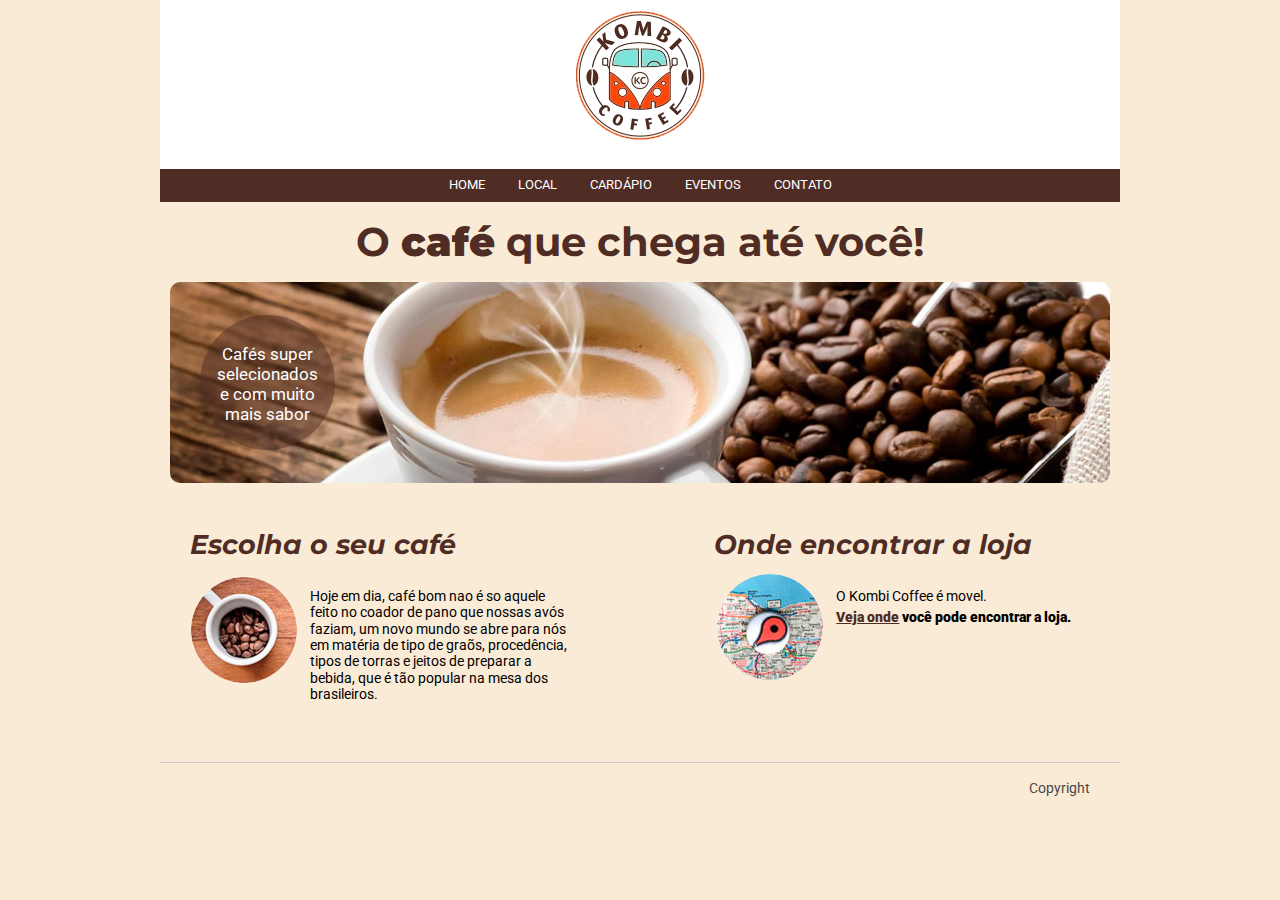
<file: index.html>
<!DOCTYPE html>
<html class="no-js" lang="pt-br">
<head>
    <meta charset="UTF-8">
    <meta http-equiv="X-UA-Compatible" content="IE=edge">
    <meta name="viewport" content="width=device-width, initial-scale=1.0">
    <title>Kombi Coffee</title>
    <meta name="description" content="Página inicial da cafeteria Kombi Coffee">
    <link href="styles/reset.css" rel="stylesheet">
    <link href="styles/styles.css" rel="stylesheet">
    <script src="scripts/modernizr.js"></script>
    <link rel="preconnect" href="https://fonts.googleapis.com">
    <link rel="preconnect" href="https://fonts.gstatic.com" crossorigin>
    <link href="https://fonts.googleapis.com/css2?family=Roboto&display=swap" rel="stylesheet">
    <link rel="preconnect" href="https://fonts.googleapis.com">
    <link rel="preconnect" href="https://fonts.gstatic.com" crossorigin>
    <link href="https://fonts.googleapis.com/css2?family=Montserrat:wght@700;900&display=swap" rel="stylesheet">

</head>
<body>
    <div id="container">
        <header>
            <section id="logo">
                <h1>Kombi Coffee</h1>
                <img src="images/logo_kombi_coffee.png" alt="Logo da loja Kombi Coffee" title="Figura de um circulo contendo uma Kombi e o nome da loja Kombi Coffee">
            </section>
            <nav id="menu">
                <ul>
                    <li><a href="index.html">HOME</a></li>
                    <li><a href="local.html">LOCAL</a> </li>
                    <Li><a href="cardapio.html">CARDÁPIO</a></Li>
                    <li><a href="eventos.html">EVENTOS</a></li>
                    <li><a href="contato.html">CONTATO</a></li>
                </ul>
            </nav>    
        </header>
        <section id="banner">
            <h1>O <b>café</b> que chega até você!</h1>
            <img src="images/banner.jpg" alt="Banner do site da loja Kombi Coffee" title="Imagem de uma xícara de café expresso e grãos de café sobre uma mesa">
            <div id="bloco-de-texto">
                <p>Cafés super selecionados e com muito mais sabor</p>
            </div>
        </section>
        <main role="main">
            <div class="flex-container">
                <section id="escolha">
                    <h2>Escolha o seu café</h2>
                    <img src="images/cafe.png" alt="Imagem representativa de um café" title="Imagem de uma xícara contendo grãos de café">
                    <p>Hoje em dia, café bom nao é so aquele feito no coador de pano que nossas avós faziam, um novo mundo se abre para nós em matéria de tipo de graõs, procedência, tipos de torras e jeitos de preparar a bebida, que é tão popular na mesa dos brasileiros.</p>
                </section>
                <section id="onde">
                    <h2>Onde encontrar a loja</h2>
                    <img src="images/mapa.png" alt="Imagem representativa de um local" title="Imagem de um mapa contento um ponteiro">
                    <p>O Kombi Coffee é movel.<b><a href="https://www.google.com.br/maps/place/Kombi+Coffee/@14.21604,121.13729,17z/data=!4m5!3m4!1s0x33bd63f0cc4a1a9d:0xa1c9793c43ce766d!8m2!3d14.2160348!4d121.1394787" title="Endereço da loja no Google Maps" target="_blank" rel="noreferrer noopener" >Veja onde</a> você pode encontrar a loja.</b></p>
                </section>
            </div>
        </main>
        <footer>
            <hr>
            <p>Copyright</p>
        </footer>
    </div>
</body>
</html>
</file>
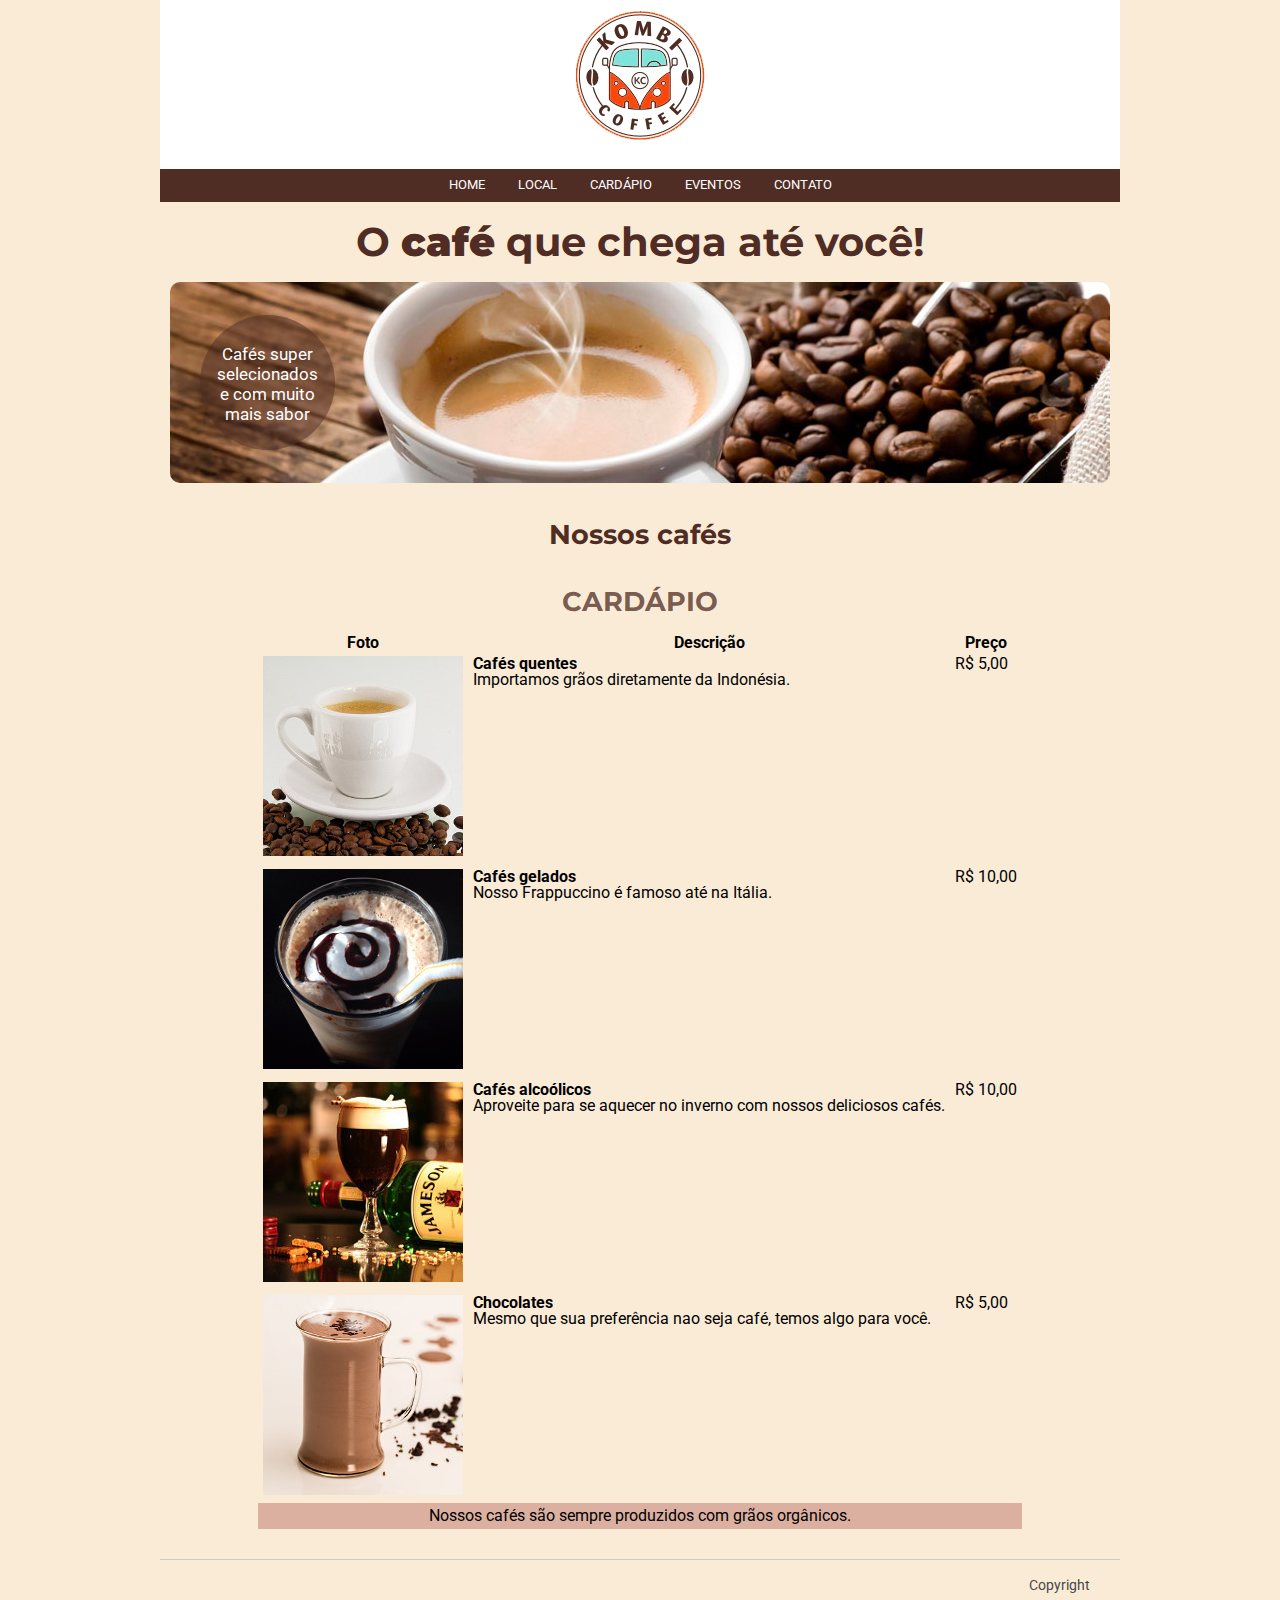
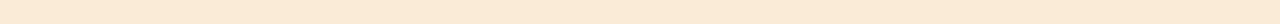
<file: cardapio.html>
<!DOCTYPE html>
<html class="no-js" lang="pt-br">
<head>
    <meta charset="UTF-8">
    <meta http-equiv="X-UA-Compatible" content="IE=edge">
    <meta name="viewport" content="width=device-width, initial-scale=1.0">
    <title>Cardápio</title>
    <meta name="description" content="Cardápio da cafeteria Kombi Coffee">
    <link href="styles/reset.css" rel="stylesheet">
    <link href="styles/styles.css" rel="stylesheet">
    <script src="scripts/modernizr.js"></script>
    <link rel="preconnect" href="https://fonts.googleapis.com">
    <link rel="preconnect" href="https://fonts.gstatic.com" crossorigin>
    <link href="https://fonts.googleapis.com/css2?family=Roboto&display=swap" rel="stylesheet">
    <link rel="preconnect" href="https://fonts.googleapis.com">
    <link rel="preconnect" href="https://fonts.gstatic.com" crossorigin>
    <link href="https://fonts.googleapis.com/css2?family=Montserrat:wght@700;900&display=swap" rel="stylesheet">
</head>
<body>
    <div id="container">
        <header>
            <section id="logo">
                <h1>Kombi Coffee</h1>
                <img src="images/logo_kombi_coffee.png" alt="Logo da loja Kombi Coffee" title="Figura de um circulo contendo uma Kombi e o nome da loja Kombi Coffee">
            </section>
            <nav id="menu">
                <ul>
                    <li><a href="index.html">HOME</a></li>
                    <li><a href="local.html">LOCAL</a> </li>
                    <Li><a href="cardapio.html">CARDÁPIO</a></Li>
                    <li><a href="eventos.html">EVENTOS</a></li>
                    <li><a href="contato.html">CONTATO</a></li>
                </ul>
            </nav>      
        </header>
        <section id="banner">
            <h1>O <b>café</b> que chega até você!</h1>
            <img src="images/banner.jpg" alt="Banner do site da loja Kombi Coffee" title="Imagem de uma xícara de café expresso e grãos de café sobre uma mesa">
            <div id="bloco-de-texto">
                <p>Cafés super selecionados e com muito mais sabor</p>
            </div>
        </section>
        <main role="main">
            <h2>Nossos cafés</h2>
            <section id="cardapio">
                <table >
                    <caption>CARDÁPIO</caption>
                    <thead>
                        <tr>
                            <th>Foto</th>
                            <th>Descrição</th>
                            <th>Preço</th>
                        </tr>
                    </thead>
                    <tbody>
                        <tr>
                            <td>
                                <img src="images/cafe-quente.jpg" alt="Foto de um café quente" title="Imagem de uma xícara de café quente rodeada por grãos de café">
                            </td>
                            <td>
                                <span class="tipo-de-bebida">Cafés quentes</span>Importamos grãos diretamente da Indonésia.
                            </td>
                            <td>R$ 5,00</td>
                        </tr>
                        <tr>
                            <td>
                                <img src="images/cafe-gelado.jpg" alt="Foto de um café gelado" title="Imagem de uma copo de café gelado com canudo">
                            </td>
                            <td>
                                <span class="tipo-de-bebida">Cafés gelados</span>Nosso Frappuccino é famoso até na Itália.
                            </td>
                            <td>R$ 10,00</td>
                        </tr>
                        <tr>
                            <td>
                                <img src="images/cafe-alcoolico.jpg" alt="Foto de um café alcoólicos" title="Imagem de uma taça de café alcoólico e uma garrafa de bebida alcoólica">   
                            </td>
                            <td>
                                <span class="tipo-de-bebida">Cafés alcoólicos</span>Aproveite para se aquecer no inverno com nossos deliciosos cafés.
                            </td>
                            <td>R$ 10,00</td>  
                        </tr>
                        <tr>
                            <td>
                                <img src="images/chocolate.jpg" alt="Foto de um chocolate quente" title="Imagem de uma caneca de chocolate quente">
                            </td>
                            <td>
                                <span class="tipo-de-bebida">Chocolates</span>Mesmo que sua preferência nao seja café, temos algo para você.
                            </td>
                            <td>R$ 5,00</td>
                        </tr>
                    </tbody>
                    <tfoot>
                        <tr>
                            <td colspan="3">Nossos cafés são sempre produzidos com grãos orgânicos.</td>
                        </tr>
                    </tfoot>
                </table>
            </section>
        </main>
        <footer>
            <hr>
            <p>Copyright</p>
        </footer>
    </div>
</body>
</html>
</file>
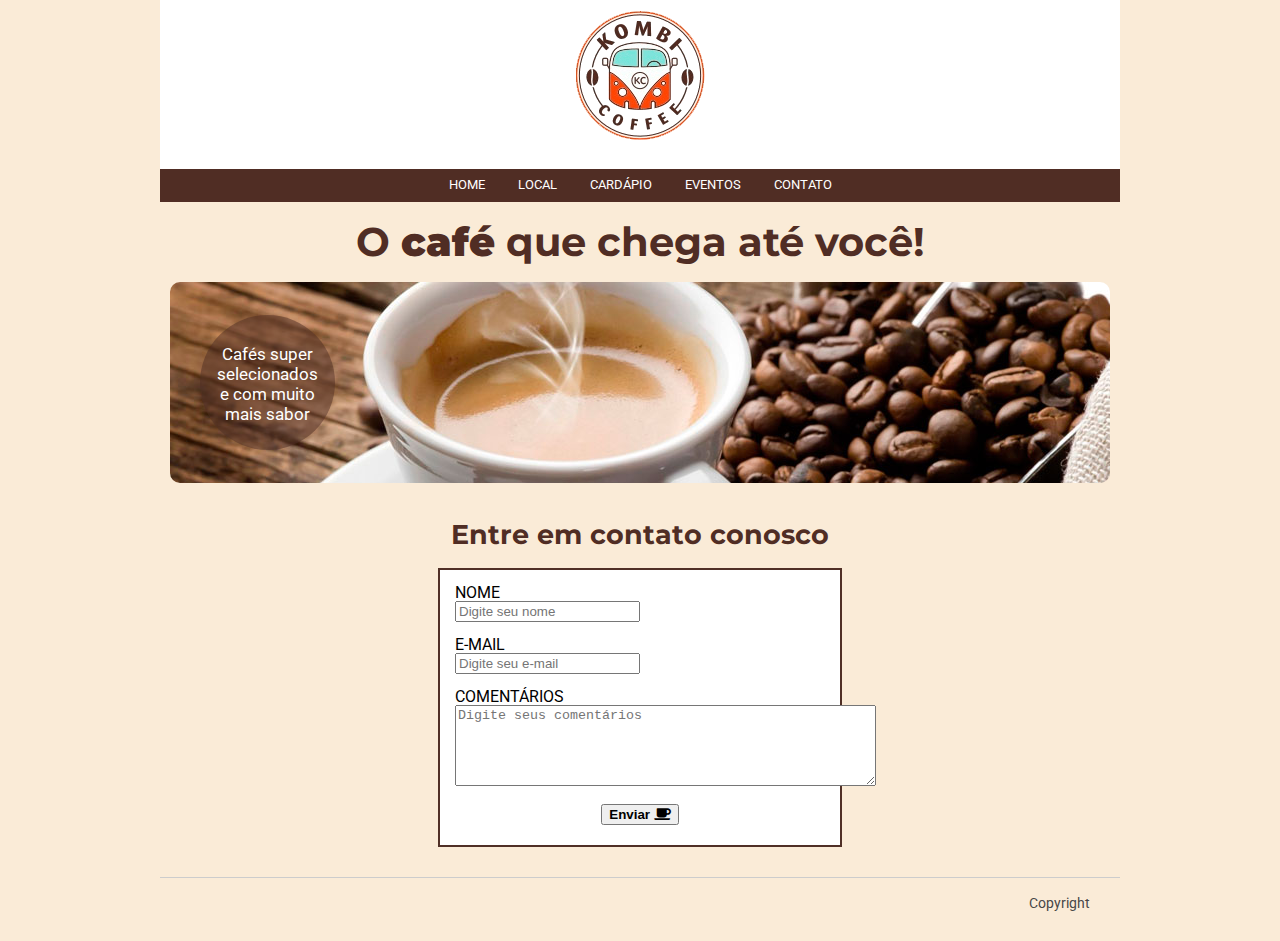
<file: contato.html>
<!DOCTYPE html>
<html class="no-js" lang="pt-br">
<head>
    <meta charset="UTF-8">
    <meta http-equiv="X-UA-Compatible" content="IE=edge">
    <meta name="viewport" content="width=device-width, initial-scale=1.0">
    <title>Contato</title>
    <meta name="description" content="Contate a cafeteria Kombi Coffee">
    <link href="styles/reset.css" rel="stylesheet">
    <link href="styles/styles.css" rel="stylesheet">
    <script src="scripts/modernizr.js"></script>
    <link rel="preconnect" href="https://fonts.googleapis.com">
    <link rel="preconnect" href="https://fonts.gstatic.com" crossorigin>
    <link href="https://fonts.googleapis.com/css2?family=Roboto&display=swap" rel="stylesheet">
    <link rel="preconnect" href="https://fonts.googleapis.com">
    <link rel="preconnect" href="https://fonts.gstatic.com" crossorigin>
    <link href="https://fonts.googleapis.com/css2?family=Montserrat:wght@700;900&display=swap" rel="stylesheet">
    <link rel="stylesheet" href="https://cdnjs.cloudflare.com/ajax/libs/font-awesome/5.15.4/css/all.min.css" integrity="sha512-1ycn6IcaQQ40/MKBW2W4Rhis/DbILU74C1vSrLJxCq57o941Ym01SwNsOMqvEBFlcgUa6xLiPY/NS5R+E6ztJQ==" crossorigin="anonymous" referrerpolicy="no-referrer" />
</head>
<body>
    <div id="container">
        <header>
            <section id="logo">
                <h1>Kombi Coffee</h1>
                <img src="images/logo_kombi_coffee.png" alt="Logo da loja Kombi Coffee" title="Figura de um circulo contendo uma Kombi e o nome da loja Kombi Coffee">
            </section>
            <nav id="menu">
                <ul>
                    <li><a href="index.html">HOME</a></li>
                    <li><a href="local.html">LOCAL</a> </li>
                    <Li><a href="cardapio.html">CARDÁPIO</a></Li>
                    <li><a href="eventos.html">EVENTOS</a></li>
                    <li><a href="contato.html">CONTATO</a></li>
                </ul>
            </nav>    
        </header>
        <section id="banner">
            <h1>O <b>café</b> que chega até você!</h1>
            <img src="images/banner.jpg" alt="Banner do site da loja Kombi Coffee" title="Imagem de uma xícara de café expresso e grãos de café sobre uma mesa">
            <div id="bloco-de-texto">
                <p>Cafés super selecionados e com muito mais sabor</p>
            </div>
        </section>
        <main role="main">
            <h2>Entre em contato conosco</h2>
            <section id="contato">
                <form action="https://formspree.io/f/xgergdyg" method="POST">
                    <div>
                        <label for="nome">NOME</label>
                        <input type="text" id="nome" name="nome" placeholder="Digite seu nome" required>  
                    </div>    
                    <div>
                        <label for="email">E-MAIL</label>
                        <input type="email" id="email" name="email" placeholder="Digite seu e-mail" required>
                    </div>
                    <div>
                        <label for="comentarios">COMENTÁRIOS</label>
                        <textarea id="comentarios" name="comentarios" placeholder="Digite seus comentários" cols="50" rows="5" required></textarea>
                    </div>
                    <div>
                        <button type="submit" class=botao>Enviar <i class="fa fa-coffee" aria-hidden="true"></i></button>
                    </div>
                </form>
            </section>
        </main>
        <footer>
            <hr>
            <p>Copyright</p>
        </footer>
    </div>
</body>
</html>
</file>
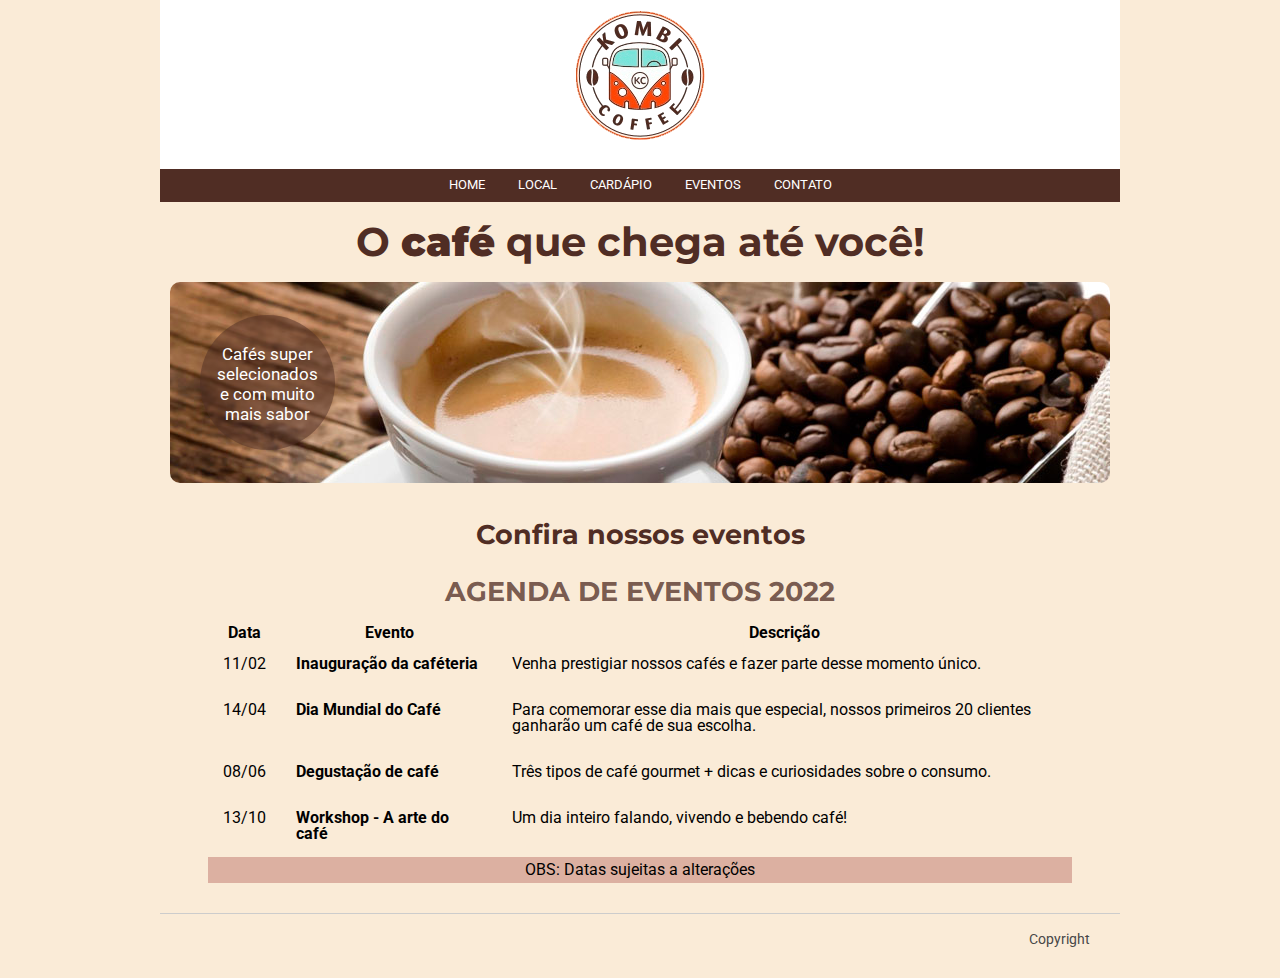
<file: eventos.html>
<!DOCTYPE html>
<html class="no-js" lang="pt-br">
<head>
    <meta charset="UTF-8">
    <meta http-equiv="X-UA-Compatible" content="IE=edge">
    <meta name="viewport" content="width=device-width, initial-scale=1.0">
    <title>Eventos</title>
    <meta name="description" content="Eventos da cafeteria Kombi Coffee">
    <link href="styles/reset.css" rel="stylesheet">
    <link href="styles/styles.css" rel="stylesheet">
    <script src="scripts/modernizr.js"></script>
    <link rel="preconnect" href="https://fonts.googleapis.com">
    <link rel="preconnect" href="https://fonts.gstatic.com" crossorigin>
    <link href="https://fonts.googleapis.com/css2?family=Roboto&display=swap" rel="stylesheet">
    <link rel="preconnect" href="https://fonts.googleapis.com">
    <link rel="preconnect" href="https://fonts.gstatic.com" crossorigin>
    <link href="https://fonts.googleapis.com/css2?family=Montserrat:wght@700;900&display=swap" rel="stylesheet">

</head>
<body>
    <div id="container">
        <header>
            <section id="logo">
                <h1>Kombi Coffee</h1>
                <img src="images/logo_kombi_coffee.png" alt="Logo da loja Kombi Coffee" title="Figura de um circulo contendo uma Kombi e o nome da loja Kombi Coffee">
            </section>
            <nav id="menu">
                <ul>
                    <li><a href="index.html">HOME</a></li>
                    <li><a href="local.html">LOCAL</a> </li>
                    <Li><a href="cardapio.html">CARDÁPIO</a></Li>
                    <li><a href="eventos.html">EVENTOS</a></li>
                    <li><a href="contato.html">CONTATO</a></li>
                </ul>
            </nav>    
        </header>
        <section id="banner">
            <h1>O <b>café</b> que chega até você!</h1>
            <img src="images/banner.jpg" alt="Banner do site da loja Kombi Coffee" title="Imagem de uma xícara de café expresso e grãos de café sobre uma mesa">
            <div id="bloco-de-texto">
                <p>Cafés super selecionados e com muito mais sabor</p>
            </div>
        </section>
        <main role="main">
            <h2>Confira nossos eventos</h2>
            <section id="eventos">
                <table>
                    <caption>AGENDA DE EVENTOS 2022</caption>
                    <thead>
                        <tr>
                            <th>Data</th>
                            <th>Evento</th>
                            <th>Descrição</th>
                        </tr>
                    </thead>
                    <tbody>
                        <tr>
                            <td>11/02</td>
                            <td class="nome-do-evento">Inauguração da caféteria</td>
                            <td>Venha prestigiar nossos cafés e fazer parte desse momento único. </td>
                        </tr>
                        <tr>
                            <td>14/04</td>
                            <td class="nome-do-evento">Dia Mundial do Café</td>
                            <td>Para comemorar esse dia mais que especial, nossos primeiros 20 clientes ganharão um café de sua escolha.</td>
                        </tr>
                        <tr>
                            <td>08/06</td>
                            <td class="nome-do-evento">Degustação de café</td>
                            <td>Três tipos de café gourmet + dicas e curiosidades sobre o consumo.</td>
                        </tr>
                        <tr>
                            <td>13/10</td>
                            <td class="nome-do-evento">Workshop - A arte do café</td>
                            <td>Um dia inteiro falando, vivendo e bebendo café!</td>
                        </tr>
                    </tbody>
                    <tfoot>
                        <tr>
                            <td colspan="3">OBS: Datas sujeitas a alterações</td>
                        </tr>
                    </tfoot>
                </table>
            </section>
        </main>
        <footer>
            <hr>
            <p>Copyright</p>
        </footer>
    </div>
</body>
</file>
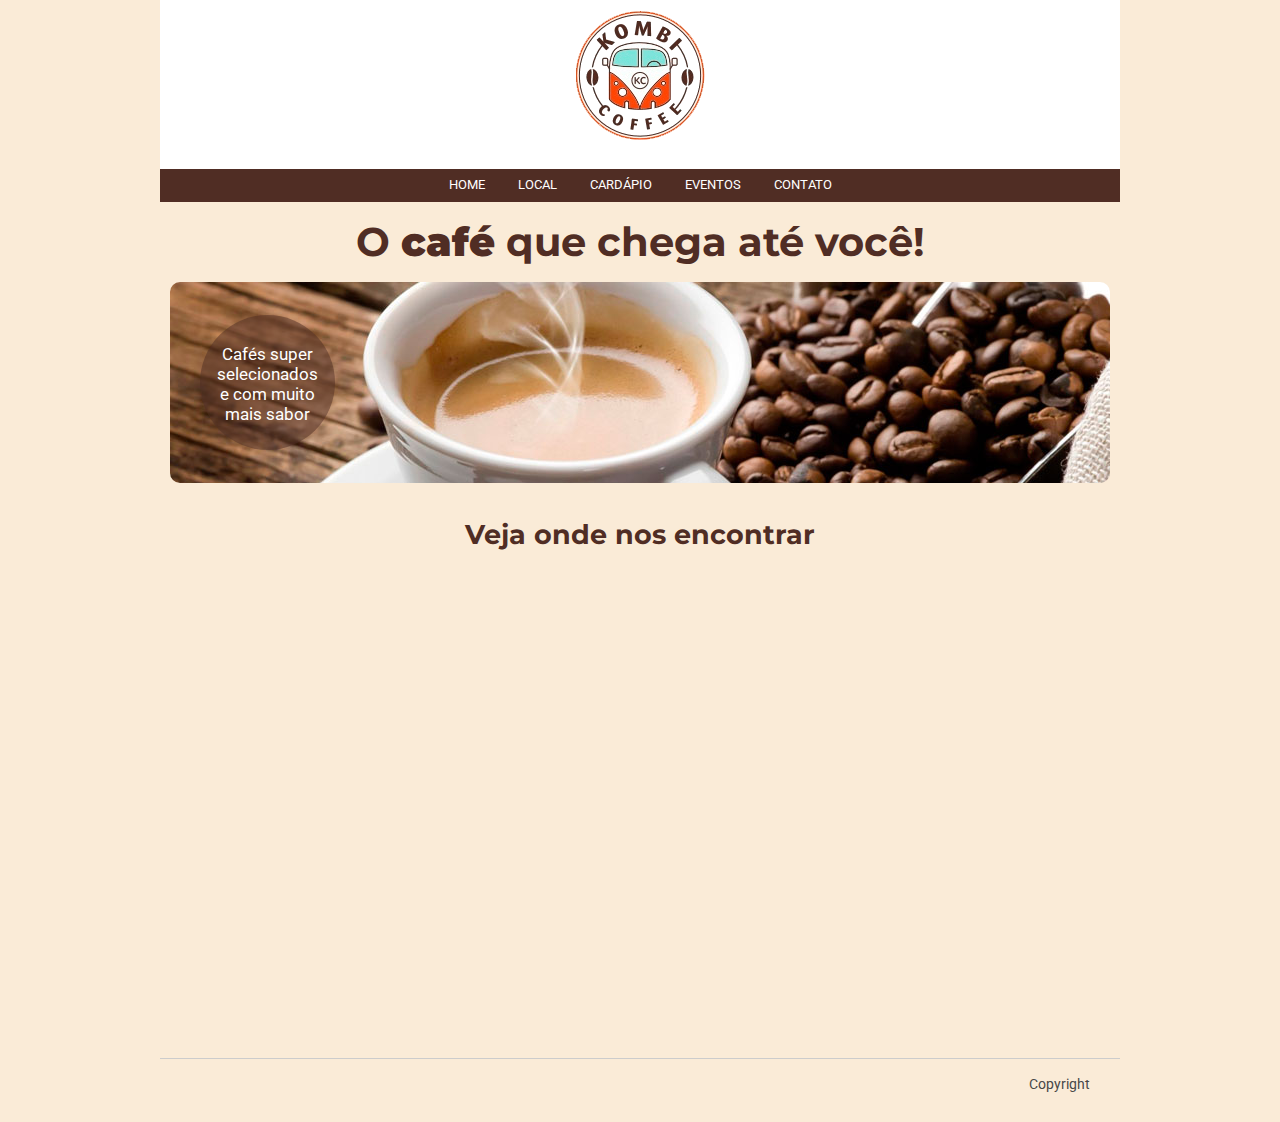
<file: local.html>
<!DOCTYPE html>
<html class="no-js" lang="pt-br">
<head>
    <meta charset="UTF-8">
    <meta http-equiv="X-UA-Compatible" content="IE=edge">
    <meta name="viewport" content="width=device-width, initial-scale=1.0">
    <title>Local</title>
    <meta name="description" content="Local da cafeteria Kombi Coffee">
    <link href="styles/reset.css" rel="stylesheet">
    <link href="styles/styles.css" rel="stylesheet">
    <script src="scripts/modernizr.js"></script>
    <link rel="preconnect" href="https://fonts.googleapis.com">
    <link rel="preconnect" href="https://fonts.gstatic.com" crossorigin>
    <link href="https://fonts.googleapis.com/css2?family=Roboto&display=swap" rel="stylesheet">
    <link rel="preconnect" href="https://fonts.googleapis.com">
    <link rel="preconnect" href="https://fonts.gstatic.com" crossorigin>
    <link href="https://fonts.googleapis.com/css2?family=Montserrat:wght@700;900&display=swap" rel="stylesheet">
</head>
<body>
    <div id="container">
        <header>
            <section id="logo">
                <h1>Kombi Coffee</h1>
                <img src="images/logo_kombi_coffee.png" alt="Logo da loja Kombi Coffee" title="Figura de um circulo contendo uma Kombi e o nome da loja Kombi Coffee">
            </section>
            <nav id="menu">
                <ul>
                    <li><a href="index.html">HOME</a></li>
                    <li><a href="local.html">LOCAL</a> </li>
                    <Li><a href="cardapio.html">CARDÁPIO</a></Li>
                    <li><a href="eventos.html">EVENTOS</a></li>
                    <li><a href="contato.html">CONTATO</a></li>
                </ul>
            </nav>    
        </header>
        <section id="banner">
            <h1>O <b>café</b> que chega até você!</h1>
            <img src="images/banner.jpg" alt="Banner do site da loja Kombi Coffee" title="Imagem de uma xícara de café expresso e grãos de café sobre uma mesa">
            <div id="bloco-de-texto">
                <p>Cafés super selecionados e com muito mais sabor</p>
            </div>
        </section>
        <main role="main">
            <h2>Veja onde nos encontrar</h2>
            <section id="mapa">
                <iframe src="https://www.google.com/maps/embed?pb=!1m18!1m12!1m3!1d3675.2746149119434!2d-43.181127485508604!3d-22.903239743501334!2m3!1f0!2f0!3f0!3m2!1i1024!2i768!4f13.1!3m3!1m2!1s0x997f5e7db1b2d3%3A0x4f7d475eaa18788f!2sR.%20do%20Ros%C3%A1rio%2C%20128%20-%20Centro%2C%20Rio%20de%20Janeiro%20-%20RJ%2C%2020041-002!5e0!3m2!1spt-BR!2sbr!4v1637541446519!5m2!1spt-BR!2sbr" allowfullscreen="" loading="lazy"></iframe>
            </section>
        </main> 
        <footer>
            <hr>
            <p>Copyright</p>
        </footer>
    </div>
</body>
</file>
<file: styles/styles.css>
body {
    background-color:antiquewhite;
    font-family: 'Roboto', sans-serif;
}

#container {
    width: 960px;
    margin: 0 auto;
    font-size: 100%;
}

header {
    background-color: white;
    text-align: center;
}

#logo h1 {
    display: none
}

#logo img {
    margin: 10px
}

#menu {
    padding: 10px;
    margin: 15px 0px;
    font-size: 0.8em;
    background-color: #502d24;
    color: white;
    border: none
}

#menu a {
    text-decoration: none;
    color: white;
    display: inline-block;
}

#menu ul {
    list-style-type: none;
}

#menu li {
    display: inline;
    padding: 15px;
}

main {
    margin: 25px 0;
}

h2, h1 {
    color: #502d24;
    margin: 10px;
    font-family: 'Montserrat', sans-serif;
    font-weight: 700;
    text-align: center;
}

h1 {
    font-size: 2.5em; 
}

h2 {
    font-size: 1.7em;
}

b {
    font-weight: 900;
}

#onde b {
    display: block;
    margin: 5px 0;
}

caption {
    margin: 20px;
    color: #502d24c5;
    font-weight: bold;
    font-size: 1.7em;
    font-family: 'Montserrat', sans-serif;
}

p {
    font-size: 0.85em;
    margin: 30px 0px;
    line-height: 1.2;
    color: black;    
    font-family: 'Roboto', sans-serif;
}

footer {
    margin: 30px auto;
}

footer p {
    color: rgb(71, 71, 71);
    margin: 0 30px;
    text-align: end;
}

#cardapio {
    margin: 20px auto 20px auto;
    width: max-content;
    
}

td {
    vertical-align: top;
    padding: 5px;
}

tfoot td {
    text-align: center;
    background-color: #dcb0a1;
}

.tipo-de-bebida {
    display: block;
    font-weight: bold;
}

#eventos {
    width: 90%;
    margin: 0 auto;
}

.nome-do-evento {
    font-weight: bold;
    width: 25%;
}

#eventos tbody td {
    padding: 15px;
}

#contato {
    width: 400px;
    height: 275px;
    border: 2px solid #502f26;
    margin: 20px auto;
    background-color: white
}

#contato label {
    display: block;
}

.botao {
    font-weight: bold;
}

#contato div {
    margin: 15px;
}

#contato button {
    display: block;
    margin: 0 auto;
}

.flex-container {
    display: flex;
    justify-content: space-between;
    margin: 20px;
    justify-content:  space-between;
}

.flex-container h2 {
    text-align: start;
    font-style: italic;
}

#escolha, #onde {
    width: 43%;  
}

#onde a{
    color: #502d24;
}

#escolha img, #onde img {
    float: left
}

#banner {
    position: relative;
    margin: 20px 0;
    
}
#bloco-de-texto {
    position: absolute;
    top: 34%;
    bottom: 34%;
    left: 40px;
    background-color: rgba(80,45,36,0.5);
    color: white;
    border-radius: 80%;
    width: 135px;
    height: 135px;   
    text-align: center;
    justify-content: center;
    font-size: 1.3em;
}

#bloco-de-texto p {
    color: white;
    display: inline-block;
    width: 80%;
}

#banner img {
    margin: 10px 10px;
    border-radius: 10px;
}

#banner p {
    font-size: 0.8em;
}

#movel {
    display: block;
    margin: 5px;
}

#mapa iframe{
    display: block;
    margin: 30px auto;
    width: 600px; 
    height: 450px;
    border: 0;
}
</file>
